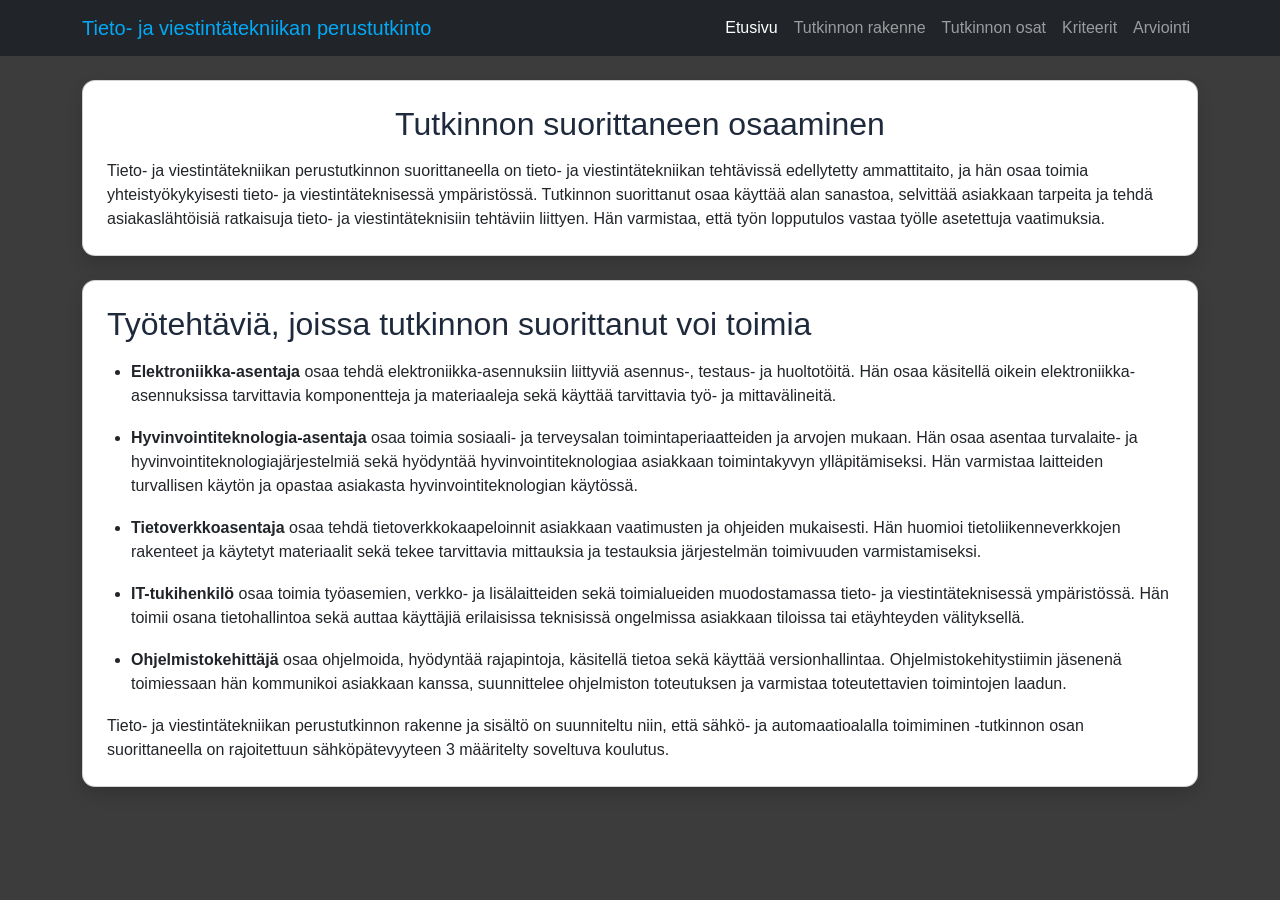
<file: index.html>
<!doctype html>
<html lang="fi">
<head>
    <meta charset="utf-8">
    <meta name="viewport" content="width=device-width, initial-scale=1">
    <title>My juttuni</title>
    <link href="https://cdn.jsdelivr.net/npm/bootstrap@5.3.8/dist/css/bootstrap.min.css" rel="stylesheet" integrity="sha384-sRIl4kxILFvY47J16cr9ZwB07vP4J8+LH7qKQnuqkuIAvNWLzeN8tE5YBujZqJLB" crossorigin="anonymous">
    <link rel="stylesheet" href="style.css">
</head>
<body>
    <nav class="navbar navbar-expand-lg navbar-dark bg-dark">
        <div class="container">
            <a class="navbar-brand" href="index.html">Tieto- ja viestintätekniikan perustutkinto</a>
            <button class="navbar-toggler" type="button" data-bs-toggle="collapse" data-bs-target="#paavalikko" aria-controls="paavalikko" aria-expanded="false" aria-label="Avaa valikko">
                <span class="navbar-toggler-icon"></span>
            </button>
            <div class="collapse navbar-collapse" id="paavalikko">
                <div class="navbar-nav ms-auto">
                    <a class="nav-link active" aria-current="page" href="index.html">Etusivu</a>
                    <a class="nav-link" href="rakenne.html">Tutkinnon rakenne</a>
                    <a class="nav-link" href="tutosat.html">Tutkinnon osat</a>
                    <a class="nav-link" href="kriteerit.html">Kriteerit</a>
                    <a class="nav-link" href="arviointi.html">Arviointi</a>
                </div>
            </div>
        </div>
    </nav>

    <main class="container py-4">
        <section class="card shadow mb-4">
            <div class="card-body p-4">
                <h1 class="h2 text-center mb-3">Tutkinnon suorittaneen osaaminen</h1>
                <p class="mb-0">Tieto- ja viestintätekniikan perustutkinnon suorittaneella on tieto- ja viestintätekniikan tehtävissä edellytetty ammattitaito, ja hän osaa toimia yhteistyökykyisesti tieto- ja viestintäteknisessä ympäristössä. Tutkinnon suorittanut osaa käyttää alan sanastoa, selvittää asiakkaan tarpeita ja tehdä asiakaslähtöisiä ratkaisuja tieto- ja viestintäteknisiin tehtäviin liittyen. Hän varmistaa, että työn lopputulos vastaa työlle asetettuja vaatimuksia.</p>
            </div>
        </section>

        <section class="card shadow mb-4">
            <div class="card-body p-4">
                <h2 class="mb-3">Työtehtäviä, joissa tutkinnon suorittanut voi toimia</h2>
                <ul class="ammatit ps-4">
                    <li><strong>Elektroniikka-asentaja</strong> osaa tehdä elektroniikka-asennuksiin liittyviä asennus-, testaus- ja huoltotöitä. Hän osaa käsitellä oikein elektroniikka-asennuksissa tarvittavia komponentteja ja materiaaleja sekä käyttää tarvittavia työ- ja mittavälineitä.</li>
                    <li><strong>Hyvinvointiteknologia-asentaja</strong> osaa toimia sosiaali- ja terveysalan toimintaperiaatteiden ja arvojen mukaan. Hän osaa asentaa turvalaite- ja hyvinvointiteknologiajärjestelmiä sekä hyödyntää hyvinvointiteknologiaa asiakkaan toimintakyvyn ylläpitämiseksi. Hän varmistaa laitteiden turvallisen käytön ja opastaa asiakasta hyvinvointiteknologian käytössä.</li>
                    <li><strong>Tietoverkkoasentaja</strong> osaa tehdä tietoverkkokaapeloinnit asiakkaan vaatimusten ja ohjeiden mukaisesti. Hän huomioi tietoliikenneverkkojen rakenteet ja käytetyt materiaalit sekä tekee tarvittavia mittauksia ja testauksia järjestelmän toimivuuden varmistamiseksi.</li>
                    <li><strong>IT-tukihenkilö</strong> osaa toimia työasemien, verkko- ja lisälaitteiden sekä toimialueiden muodostamassa tieto- ja viestintäteknisessä ympäristössä. Hän toimii osana tietohallintoa sekä auttaa käyttäjiä erilaisissa teknisissä ongelmissa asiakkaan tiloissa tai etäyhteyden välityksellä.</li>
                    <li><strong>Ohjelmistokehittäjä</strong> osaa ohjelmoida, hyödyntää rajapintoja, käsitellä tietoa sekä käyttää versionhallintaa. Ohjelmistokehitystiimin jäsenenä toimiessaan hän kommunikoi asiakkaan kanssa, suunnittelee ohjelmiston toteutuksen ja varmistaa toteutettavien toimintojen laadun.</li>
                </ul>
                <p class="mb-0">Tieto- ja viestintätekniikan perustutkinnon rakenne ja sisältö on suunniteltu niin, että sähkö- ja automaatioalalla toimiminen -tutkinnon osan suorittaneella on rajoitettuun sähköpätevyyteen 3 määritelty soveltuva koulutus.</p>
            </div>
        </section>
    </main>

    <script src="https://cdn.jsdelivr.net/npm/bootstrap@5.3.8/dist/js/bootstrap.bundle.min.js" integrity="sha384-FKyoEForCGlyvwx9Hj09JcYn3nv7wiPVlz7YYwJrWVcXK/BmnVDxM+D2scQbITxI" crossorigin="anonymous"></script>
</body>
</html>
</file>
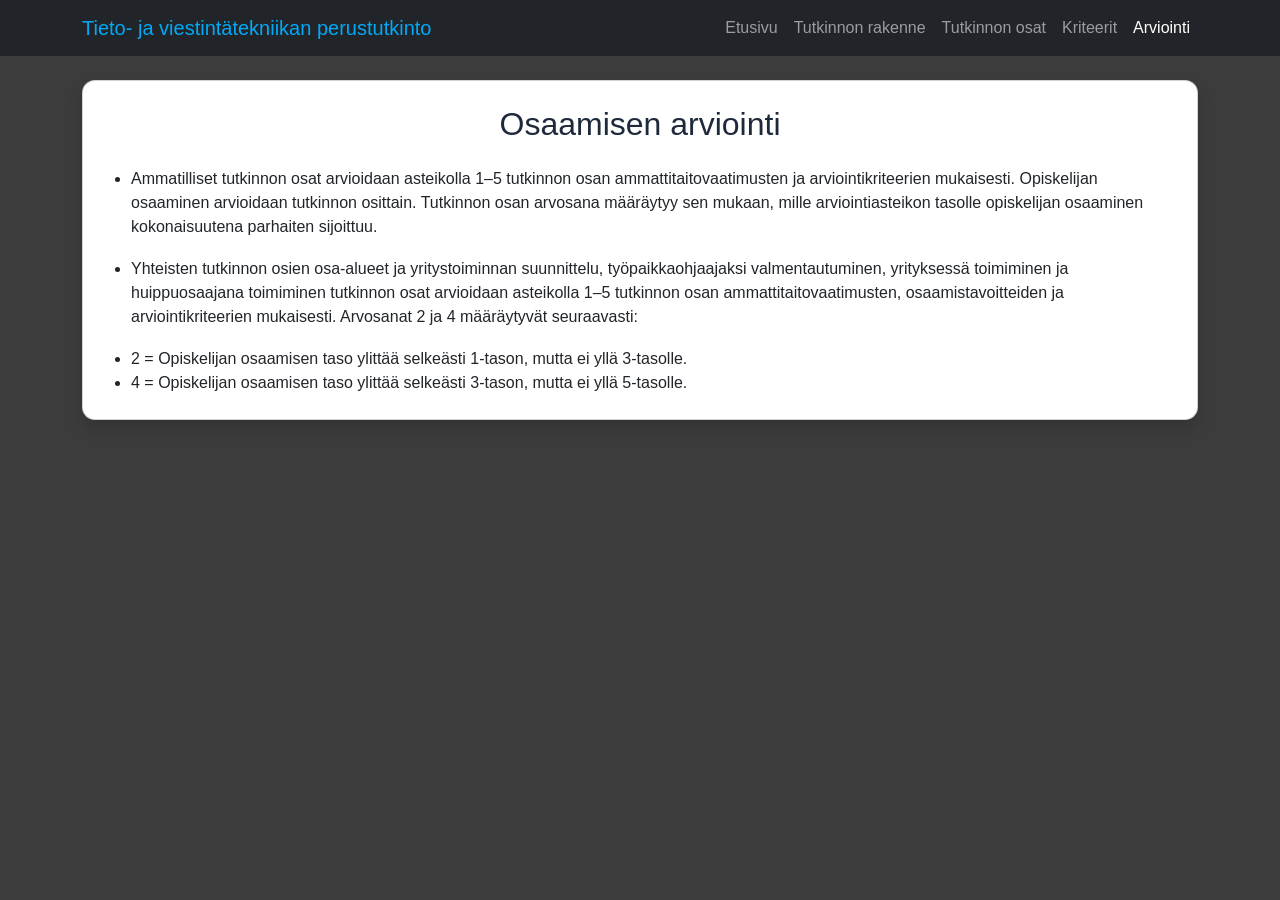
<file: arviointi.html>
<!doctype html>
<html lang="fi">
<head>
    <meta charset="utf-8">
    <meta name="viewport" content="width=device-width, initial-scale=1">
    <title>My juttuni</title>
    <link href="https://cdn.jsdelivr.net/npm/bootstrap@5.3.8/dist/css/bootstrap.min.css" rel="stylesheet" integrity="sha384-sRIl4kxILFvY47J16cr9ZwB07vP4J8+LH7qKQnuqkuIAvNWLzeN8tE5YBujZqJLB" crossorigin="anonymous">
    <link rel="stylesheet" href="style.css">
</head>
<body>
    <nav class="navbar navbar-expand-lg navbar-dark bg-dark">
        <div class="container">
            <a class="navbar-brand" href="index.html">Tieto- ja viestintätekniikan perustutkinto</a>
            <button class="navbar-toggler" type="button" data-bs-toggle="collapse" data-bs-target="#paavalikko" aria-controls="paavalikko" aria-expanded="false" aria-label="Avaa valikko">
                <span class="navbar-toggler-icon"></span>
            </button>
            <div class="collapse navbar-collapse" id="paavalikko">
                <div class="navbar-nav ms-auto">
                    <a class="nav-link" href="index.html">Etusivu</a>
                    <a class="nav-link" href="rakenne.html">Tutkinnon rakenne</a>
                    <a class="nav-link" href="tutosat.html">Tutkinnon osat</a>
                    <a class="nav-link" href="kriteerit.html">Kriteerit</a>
                    <a class="nav-link active" aria-current="page" href="arviointi.html">Arviointi</a>
                </div>
            </div>
        </div>
    </nav>

    <main class="container py-4">
        <section class="card shadow">
            <div class="card-body p-4">
                <h1 class="h2 text-center mb-4">Osaamisen arviointi</h1>
                <ul class="ammatit ps-4">
                    <li>Ammatilliset tutkinnon osat arvioidaan asteikolla 1–5 tutkinnon osan ammattitaitovaatimusten ja arviointikriteerien mukaisesti. Opiskelijan osaaminen arvioidaan tutkinnon osittain. Tutkinnon osan arvosana määräytyy sen mukaan, mille arviointiasteikon tasolle opiskelijan osaaminen kokonaisuutena parhaiten sijoittuu.</li>
                    <li>Yhteisten tutkinnon osien osa-alueet ja yritystoiminnan suunnittelu, työpaikkaohjaajaksi valmentautuminen, yrityksessä toimiminen ja huippuosaajana toimiminen tutkinnon osat arvioidaan asteikolla 1–5 tutkinnon osan ammattitaitovaatimusten, osaamistavoitteiden ja arviointikriteerien mukaisesti. Arvosanat 2 ja 4 määräytyvät seuraavasti:</li>
                </ul>
                <ul class="ps-4 mb-0">
                    <li>2 = Opiskelijan osaamisen taso ylittää selkeästi 1-tason, mutta ei yllä 3-tasolle.</li>
                    <li>4 = Opiskelijan osaamisen taso ylittää selkeästi 3-tason, mutta ei yllä 5-tasolle.</li>
                </ul>
            </div>
        </section>
    </main>

    <script src="https://cdn.jsdelivr.net/npm/bootstrap@5.3.8/dist/js/bootstrap.bundle.min.js" integrity="sha384-FKyoEForCGlyvwx9Hj09JcYn3nv7wiPVlz7YYwJrWVcXK/BmnVDxM+D2scQbITxI" crossorigin="anonymous"></script>
</body>
</html>
</file>
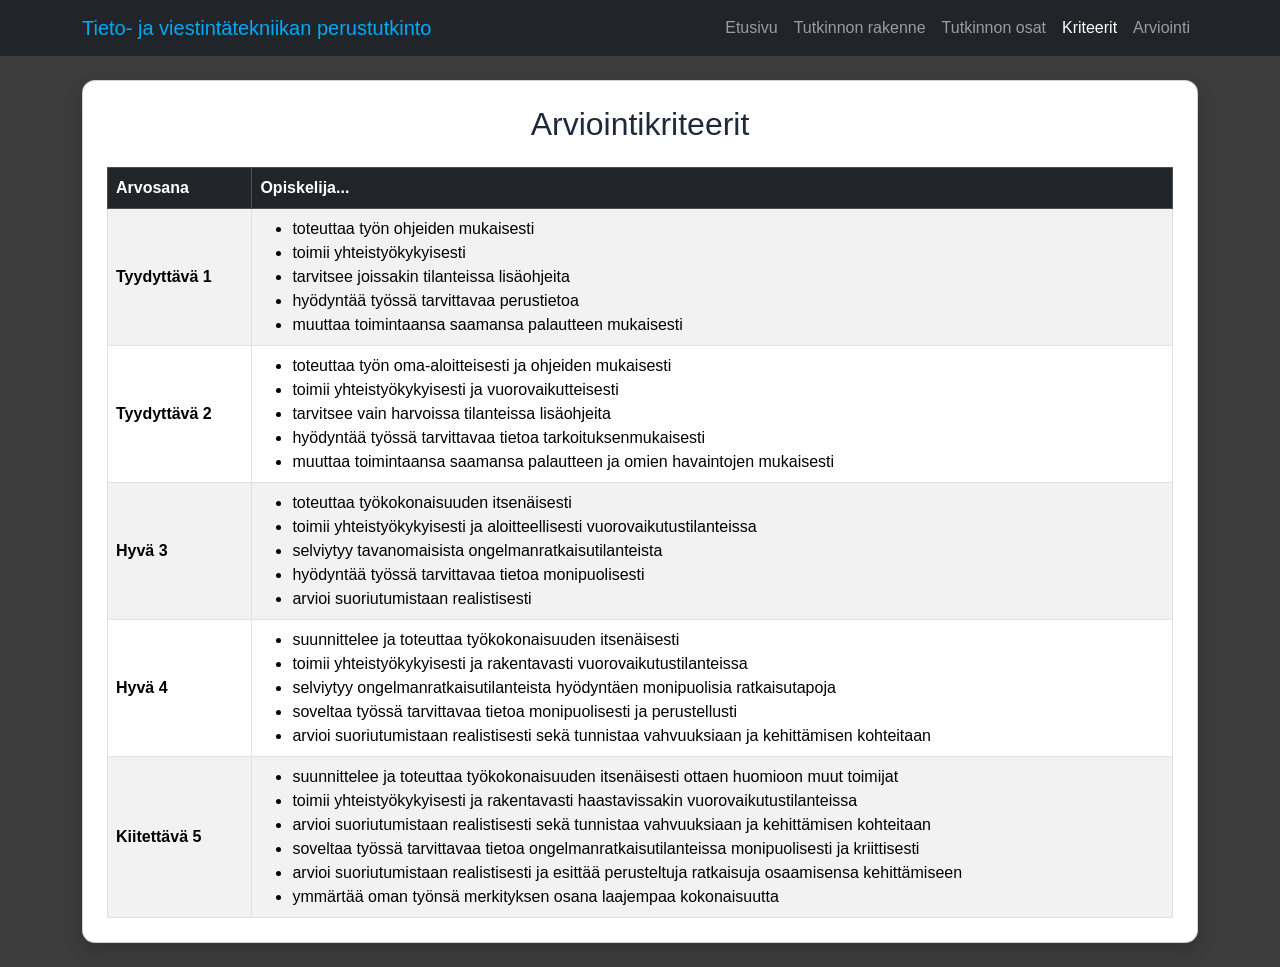
<file: kriteerit.html>
<!doctype html>
<html lang="fi">
<head>
    <meta charset="utf-8">
    <meta name="viewport" content="width=device-width, initial-scale=1">
    <title>My juttuni</title>
    <link href="https://cdn.jsdelivr.net/npm/bootstrap@5.3.8/dist/css/bootstrap.min.css" rel="stylesheet" integrity="sha384-sRIl4kxILFvY47J16cr9ZwB07vP4J8+LH7qKQnuqkuIAvNWLzeN8tE5YBujZqJLB" crossorigin="anonymous">
    <link rel="stylesheet" href="style.css">
</head>
<body>
    <nav class="navbar navbar-expand-lg navbar-dark bg-dark">
        <div class="container">
            <a class="navbar-brand" href="index.html">Tieto- ja viestintätekniikan perustutkinto</a>
            <button class="navbar-toggler" type="button" data-bs-toggle="collapse" data-bs-target="#paavalikko" aria-controls="paavalikko" aria-expanded="false" aria-label="Avaa valikko">
                <span class="navbar-toggler-icon"></span>
            </button>
            <div class="collapse navbar-collapse" id="paavalikko">
                <div class="navbar-nav ms-auto">
                    <a class="nav-link" href="index.html">Etusivu</a>
                    <a class="nav-link" href="rakenne.html">Tutkinnon rakenne</a>
                    <a class="nav-link" href="tutosat.html">Tutkinnon osat</a>
                    <a class="nav-link active" aria-current="page" href="kriteerit.html">Kriteerit</a>
                    <a class="nav-link" href="arviointi.html">Arviointi</a>
                </div>
            </div>
        </div>
    </nav>

    <main class="container py-4">
        <section class="card shadow">
            <div class="card-body p-4">
                <h1 class="h2 text-center mb-4">Arviointikriteerit</h1>
                <div class="table-responsive">
                    <table class="table table-bordered table-striped align-middle mb-0">
                        <thead class="table-dark">
                            <tr>
                                <th scope="col">Arvosana</th>
                                <th scope="col">Opiskelija...</th>
                            </tr>
                        </thead>
                        <tbody>
                            <tr>
                                <th scope="row">Tyydyttävä 1</th>
                                <td>
                                    <ul>
                                        <li>toteuttaa työn ohjeiden mukaisesti</li>
                                        <li>toimii yhteistyökykyisesti</li>
                                        <li>tarvitsee joissakin tilanteissa lisäohjeita</li>
                                        <li>hyödyntää työssä tarvittavaa perustietoa</li>
                                        <li>muuttaa toimintaansa saamansa palautteen mukaisesti</li>
                                    </ul>
                                </td>
                            </tr>
                            <tr>
                                <th scope="row">Tyydyttävä 2</th>
                                <td>
                                    <ul>
                                        <li>toteuttaa työn oma-aloitteisesti ja ohjeiden mukaisesti</li>
                                        <li>toimii yhteistyökykyisesti ja vuorovaikutteisesti</li>
                                        <li>tarvitsee vain harvoissa tilanteissa lisäohjeita</li>
                                        <li>hyödyntää työssä tarvittavaa tietoa tarkoituksenmukaisesti</li>
                                        <li>muuttaa toimintaansa saamansa palautteen ja omien havaintojen mukaisesti</li>
                                    </ul>
                                </td>
                            </tr>
                            <tr>
                                <th scope="row">Hyvä 3</th>
                                <td>
                                    <ul>
                                        <li>toteuttaa työkokonaisuuden itsenäisesti</li>
                                        <li>toimii yhteistyökykyisesti ja aloitteellisesti vuorovaikutustilanteissa</li>
                                        <li>selviytyy tavanomaisista ongelmanratkaisutilanteista</li>
                                        <li>hyödyntää työssä tarvittavaa tietoa monipuolisesti</li>
                                        <li>arvioi suoriutumistaan realistisesti</li>
                                    </ul>
                                </td>
                            </tr>
                            <tr>
                                <th scope="row">Hyvä 4</th>
                                <td>
                                    <ul>
                                        <li>suunnittelee ja toteuttaa työkokonaisuuden itsenäisesti</li>
                                        <li>toimii yhteistyökykyisesti ja rakentavasti vuorovaikutustilanteissa</li>
                                        <li>selviytyy ongelmanratkaisutilanteista hyödyntäen monipuolisia ratkaisutapoja</li>
                                        <li>soveltaa työssä tarvittavaa tietoa monipuolisesti ja perustellusti</li>
                                        <li>arvioi suoriutumistaan realistisesti sekä tunnistaa vahvuuksiaan ja kehittämisen kohteitaan</li>
                                    </ul>
                                </td>
                            </tr>
                            <tr>
                                <th scope="row">Kiitettävä 5</th>
                                <td>
                                    <ul>
                                        <li>suunnittelee ja toteuttaa työkokonaisuuden itsenäisesti ottaen huomioon muut toimijat</li>
                                        <li>toimii yhteistyökykyisesti ja rakentavasti haastavissakin vuorovaikutustilanteissa</li>
                                        <li>arvioi suoriutumistaan realistisesti sekä tunnistaa vahvuuksiaan ja kehittämisen kohteitaan</li>
                                        <li>soveltaa työssä tarvittavaa tietoa ongelmanratkaisutilanteissa monipuolisesti ja kriittisesti</li>
                                        <li>arvioi suoriutumistaan realistisesti ja esittää perusteltuja ratkaisuja osaamisensa kehittämiseen</li>
                                        <li>ymmärtää oman työnsä merkityksen osana laajempaa kokonaisuutta</li>
                                    </ul>
                                </td>
                            </tr>
                        </tbody>
                    </table>
                </div>
            </div>
        </section>
    </main>

    <script src="https://cdn.jsdelivr.net/npm/bootstrap@5.3.8/dist/js/bootstrap.bundle.min.js" integrity="sha384-FKyoEForCGlyvwx9Hj09JcYn3nv7wiPVlz7YYwJrWVcXK/BmnVDxM+D2scQbITxI" crossorigin="anonymous"></script>
</body>
</html>
</file>
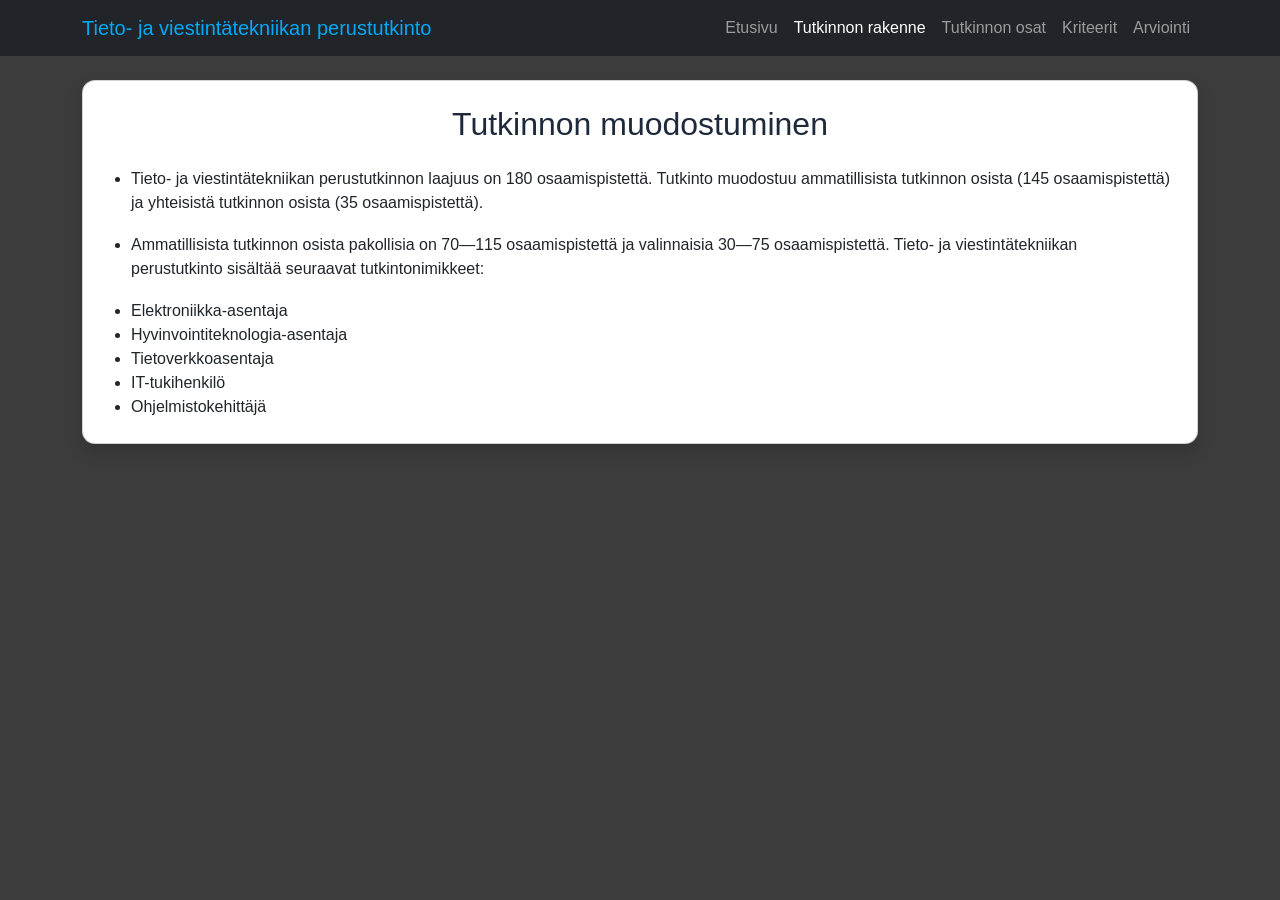
<file: rakenne.html>
<!doctype html>
<html lang="fi">
<head>
    <meta charset="utf-8">
    <meta name="viewport" content="width=device-width, initial-scale=1">
    <title>My juttuni</title>
    <link href="https://cdn.jsdelivr.net/npm/bootstrap@5.3.8/dist/css/bootstrap.min.css" rel="stylesheet" integrity="sha384-sRIl4kxILFvY47J16cr9ZwB07vP4J8+LH7qKQnuqkuIAvNWLzeN8tE5YBujZqJLB" crossorigin="anonymous">
    <link rel="stylesheet" href="style.css">
</head>
<body>
    <nav class="navbar navbar-expand-lg navbar-dark bg-dark">
        <div class="container">
            <a class="navbar-brand" href="index.html">Tieto- ja viestintätekniikan perustutkinto</a>
            <button class="navbar-toggler" type="button" data-bs-toggle="collapse" data-bs-target="#paavalikko" aria-controls="paavalikko" aria-expanded="false" aria-label="Avaa valikko">
                <span class="navbar-toggler-icon"></span>
            </button>
            <div class="collapse navbar-collapse" id="paavalikko">
                <div class="navbar-nav ms-auto">
                    <a class="nav-link" href="index.html">Etusivu</a>
                    <a class="nav-link active" aria-current="page" href="rakenne.html">Tutkinnon rakenne</a>
                    <a class="nav-link" href="tutosat.html">Tutkinnon osat</a>
                    <a class="nav-link" href="kriteerit.html">Kriteerit</a>
                    <a class="nav-link" href="arviointi.html">Arviointi</a>
                </div>
            </div>
        </div>
    </nav>

    <main class="container py-4">
        <section class="card shadow">
            <div class="card-body p-4">
                <h1 class="h2 text-center mb-4">Tutkinnon muodostuminen</h1>
                <ul class="ammatit ps-4">
                    <li>Tieto- ja viestintätekniikan perustutkinnon laajuus on 180 osaamispistettä. Tutkinto muodostuu ammatillisista tutkinnon osista (145 osaamispistettä) ja yhteisistä tutkinnon osista (35 osaamispistettä).</li>
                    <li>Ammatillisista tutkinnon osista pakollisia on 70—115 osaamispistettä ja valinnaisia 30—75 osaamispistettä. Tieto- ja viestintätekniikan perustutkinto sisältää seuraavat tutkintonimikkeet:</li>
                </ul>
                <ul class="ps-4 mb-0">
                    <li>Elektroniikka-asentaja</li>
                    <li>Hyvinvointiteknologia-asentaja</li>
                    <li>Tietoverkkoasentaja</li>
                    <li>IT-tukihenkilö</li>
                    <li>Ohjelmistokehittäjä</li>
                </ul>
            </div>
        </section>
    </main>

    <script src="https://cdn.jsdelivr.net/npm/bootstrap@5.3.8/dist/js/bootstrap.bundle.min.js" integrity="sha384-FKyoEForCGlyvwx9Hj09JcYn3nv7wiPVlz7YYwJrWVcXK/BmnVDxM+D2scQbITxI" crossorigin="anonymous"></script>
</body>
</html>
</file>
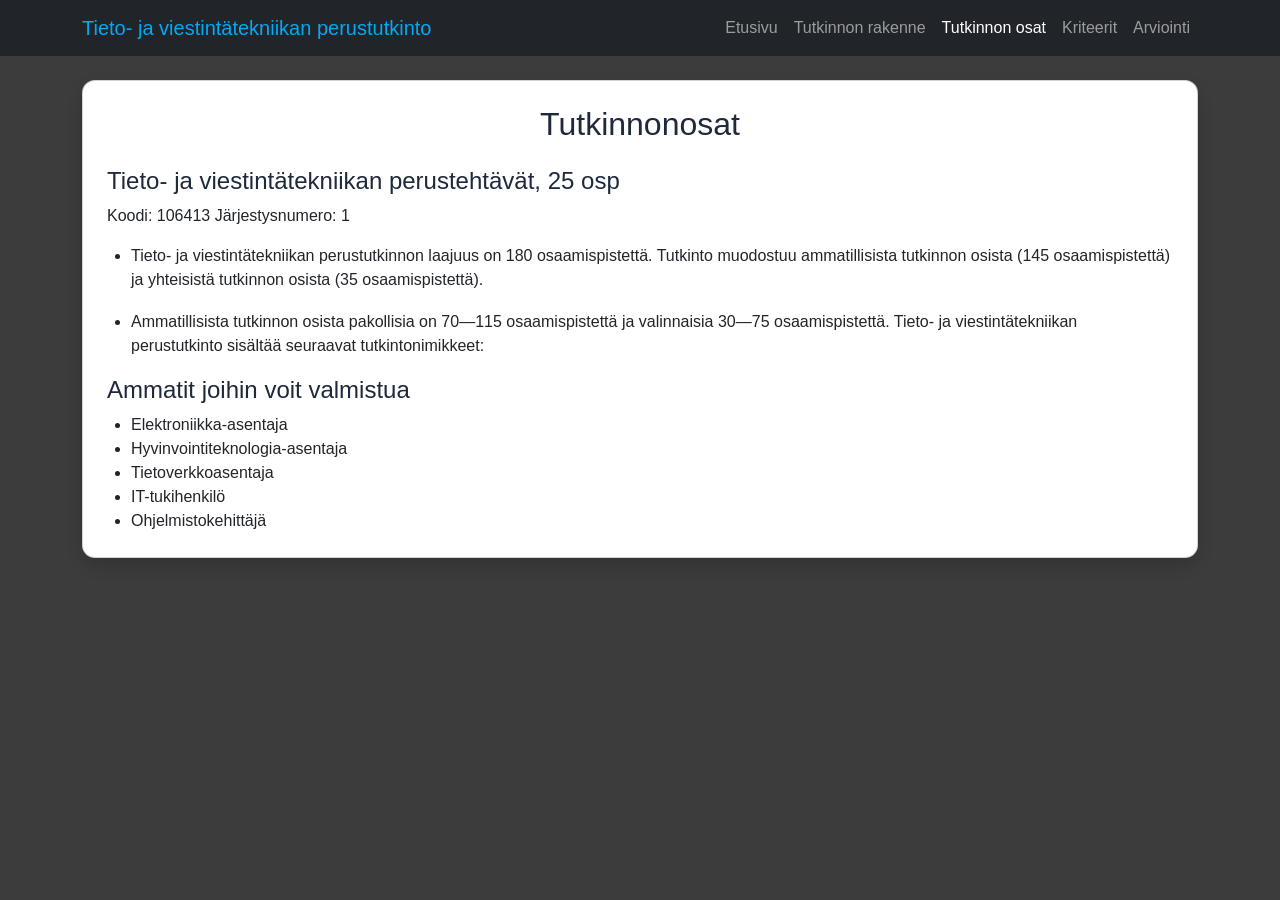
<file: tutosat.html>
<!doctype html>
<html lang="fi">
<head>
    <meta charset="utf-8">
    <meta name="viewport" content="width=device-width, initial-scale=1">
    <title>My juttuni</title>
    <link href="https://cdn.jsdelivr.net/npm/bootstrap@5.3.8/dist/css/bootstrap.min.css" rel="stylesheet" integrity="sha384-sRIl4kxILFvY47J16cr9ZwB07vP4J8+LH7qKQnuqkuIAvNWLzeN8tE5YBujZqJLB" crossorigin="anonymous">
    <link rel="stylesheet" href="style.css">
</head>
<body>
    <nav class="navbar navbar-expand-lg navbar-dark bg-dark">
        <div class="container">
            <a class="navbar-brand" href="index.html">Tieto- ja viestintätekniikan perustutkinto</a>
            <button class="navbar-toggler" type="button" data-bs-toggle="collapse" data-bs-target="#paavalikko" aria-controls="paavalikko" aria-expanded="false" aria-label="Avaa valikko">
                <span class="navbar-toggler-icon"></span>
            </button>
            <div class="collapse navbar-collapse" id="paavalikko">
                <div class="navbar-nav ms-auto">
                    <a class="nav-link" href="index.html">Etusivu</a>
                    <a class="nav-link" href="rakenne.html">Tutkinnon rakenne</a>
                    <a class="nav-link active" aria-current="page" href="tutosat.html">Tutkinnon osat</a>
                    <a class="nav-link" href="kriteerit.html">Kriteerit</a>
                    <a class="nav-link" href="arviointi.html">Arviointi</a>
                </div>
            </div>
        </div>
    </nav>

    <main class="container py-4">
        <section class="card shadow">
            <div class="card-body p-4">
                <h1 class="h2 text-center mb-4">Tutkinnonosat</h1>
                <h2 class="h4">Tieto- ja viestintätekniikan perustehtävät, 25 osp</h2>
                <p>Koodi: 106413 Järjestysnumero: 1</p>
                <ul class="ammatit ps-4">
                    <li>Tieto- ja viestintätekniikan perustutkinnon laajuus on 180 osaamispistettä. Tutkinto muodostuu ammatillisista tutkinnon osista (145 osaamispistettä) ja yhteisistä tutkinnon osista (35 osaamispistettä).</li>
                    <li>Ammatillisista tutkinnon osista pakollisia on 70—115 osaamispistettä ja valinnaisia 30—75 osaamispistettä. Tieto- ja viestintätekniikan perustutkinto sisältää seuraavat tutkintonimikkeet:</li>
                </ul>
                <h2 class="h4">Ammatit joihin voit valmistua</h2>
                <ul class="ps-4 mb-0">
                    <li>Elektroniikka-asentaja</li>
                    <li>Hyvinvointiteknologia-asentaja</li>
                    <li>Tietoverkkoasentaja</li>
                    <li>IT-tukihenkilö</li>
                    <li>Ohjelmistokehittäjä</li>
                </ul>
            </div>
        </section>
    </main>

    <script src="https://cdn.jsdelivr.net/npm/bootstrap@5.3.8/dist/js/bootstrap.bundle.min.js" integrity="sha384-FKyoEForCGlyvwx9Hj09JcYn3nv7wiPVlz7YYwJrWVcXK/BmnVDxM+D2scQbITxI" crossorigin="anonymous"></script>
</body>
</html>
</file>
<file: style.css>
body {
    background-color: #3c3c3c;
    font-family: Arial, sans-serif;
}

.navbar-brand {
    color: #02a9f7;
}

.navbar-brand:hover,
.navbar-brand:focus {
    color: #02a9f7;
}

.card {
    border-radius: 13px;
}

.card h1,
.card h2 {
    color: #1e293b;
}

.ammatit li {
    margin-bottom: 18px;
}

.table ul {
    margin-bottom: 0;
}
</file>
